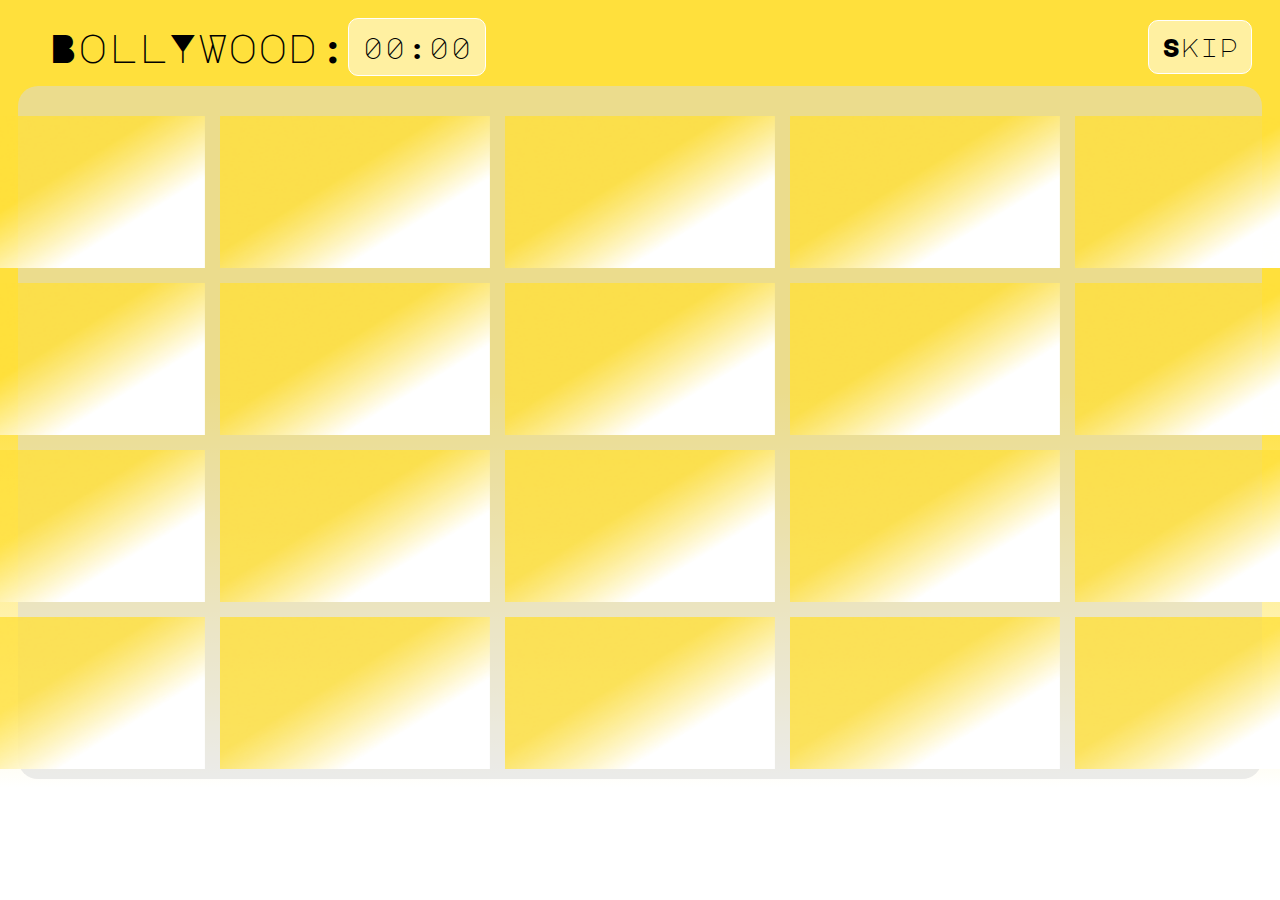
<file: bolly.html>
<!DOCTYPE html>
<html>
<head>
    <title>Bollywood-iteration</title>
    <link rel="stylesheet" href="flip.css">
    <link href='https://fonts.googleapis.com/css?family=Major Mono Display' rel='stylesheet'>
</head>

<body>
    <div class="main">
        <div class="header">
            <div class="head">
                <div class="left">BollYWood:</div>
                <div class="right" id="timer">
                    <div id="minutes">00</div>: <div id="seconds">00</div>
                </div>
            </div>
            <div class="center">
                <button id="skip">Skip</button>
            </div>
        </div>
        <div class="tiles" id="tiles">
            <div class="card" data-card="aamir">
                <img src="images/bol1.jpeg" class="front-face" alt="aamir" >
                <img src="Rectangle 51.png" class="back-face" alt="back">
            </div>
            <div class="card" data-card="aamir">
                <img src="images/bol1.jpeg" class="front-face" alt="aamir">
                <img src="Rectangle 51.png" class="back-face" alt="back">
            </div>
            <div class="card" data-card="arjun" >
                <img src="images/bol2.jpeg" class="front-face" alt="arjun">
                <img src="Rectangle 51.png" class="back-face" alt="back">
            </div>
            <div class="card" data-card="arjun">
                <img src="images/bol2.jpeg" class="front-face" alt="arjun">
                <img src="Rectangle 51.png" class="back-face" alt="back">
            </div>
            <div class="card" data-card="akshay">
                <img src="images/bol3.jpeg" class="front-face" alt="akshay">
                <img src="Rectangle 51.png" class="back-face" alt="back">
            </div>
            <div class="card" data-card="akshay">
                <img src="images/bol3.jpeg" class="front-face" alt="akshay">
                <img src="Rectangle 51.png" class="back-face" alt="back">
            </div>
            <div class="card" data-card="ranbir">
                <img src="images/bol4.jpeg" class="front-face" alt="ranbir">
                <img src="Rectangle 51.png" class="back-face" alt="back">
            </div>
            <div class="card" data-card="ranbir">
                <img src="images/bol4.jpeg" class="front-face" alt="ranbir">
                <img src="Rectangle 51.png" class="back-face" alt="back">
            </div>
            <div class="card"  data-card="ranveer">
                <img src="images/bol5.jpeg" class="front-face" alt="ranveer">
                <img src="Rectangle 51.png" class="back-face" alt="back">
            </div>
            <div class="card"  data-card="ranveer">
                <img src="images/bol5.jpeg" class="front-face" alt="ranveer">
                <img src="Rectangle 51.png" class="back-face" alt="back">
            </div>
            <div class="card" data-card="deepika">
                <img src="images/bol6.jpeg" class="front-face" alt="deepika">
                <img src="Rectangle 51.png" class="back-face" alt="back">
            </div>
            <div class="card" data-card="deepika">
                <img src="images/bol6.jpeg" class="front-face" alt="deepika">
                <img src="Rectangle 51.png" class="back-face" alt="back">
            </div>
            <div class="card" data-card="irfan">
                <img src="images/bol7.jpeg" class="front-face" alt="irfan">
                <img src="Rectangle 51.png" class="back-face" alt="back">
            </div>
            <div class="card" data-card="irfan">
                <img src="images/bol7.jpeg" class="front-face" alt="irfan">
                <img src="Rectangle 51.png" class="back-face" alt="back">
            </div>
            <div class="card" data-card="thalaiva">
                <img src="images/bol11.jpeg" class="front-face" alt="thalaiva">
                <img src="Rectangle 51.png" class="back-face" alt="back">
            </div>
            <div class="card" data-card="thalaiva">
                <img src="images/bol11.jpeg" class="front-face" alt="thalaiva">
                <img src="Rectangle 51.png" class="back-face" alt="back">
            </div>
            <div class="card" data-card="salman">
                <img src="images/bol9.jpeg" class="front-face" alt="salman">
                <img src="Rectangle 51.png" class="back-face" alt="back">
            </div>
            <div class="card" data-card="salman">
                <img src="images/bol9.jpeg" class="front-face" alt="salman">
                <img src="Rectangle 51.png" class="back-face" alt="back">
            </div>
            <div class="card" data-card="sanju">
                <img src="images/bol10.jpeg" class="front-face" alt="sanju">
                <img src="Rectangle 51.png" class="back-face" alt="back">
            </div>
            <div class="card" data-card="sanju">
                <img src="images/bol10.jpeg" class="front-face" alt="sanju">
                <img src="Rectangle 51.png" class="back-face" alt="back">
            </div>
        </div>
    </div>
</body>

<script src="flip.js"></script>

</html>
</file>
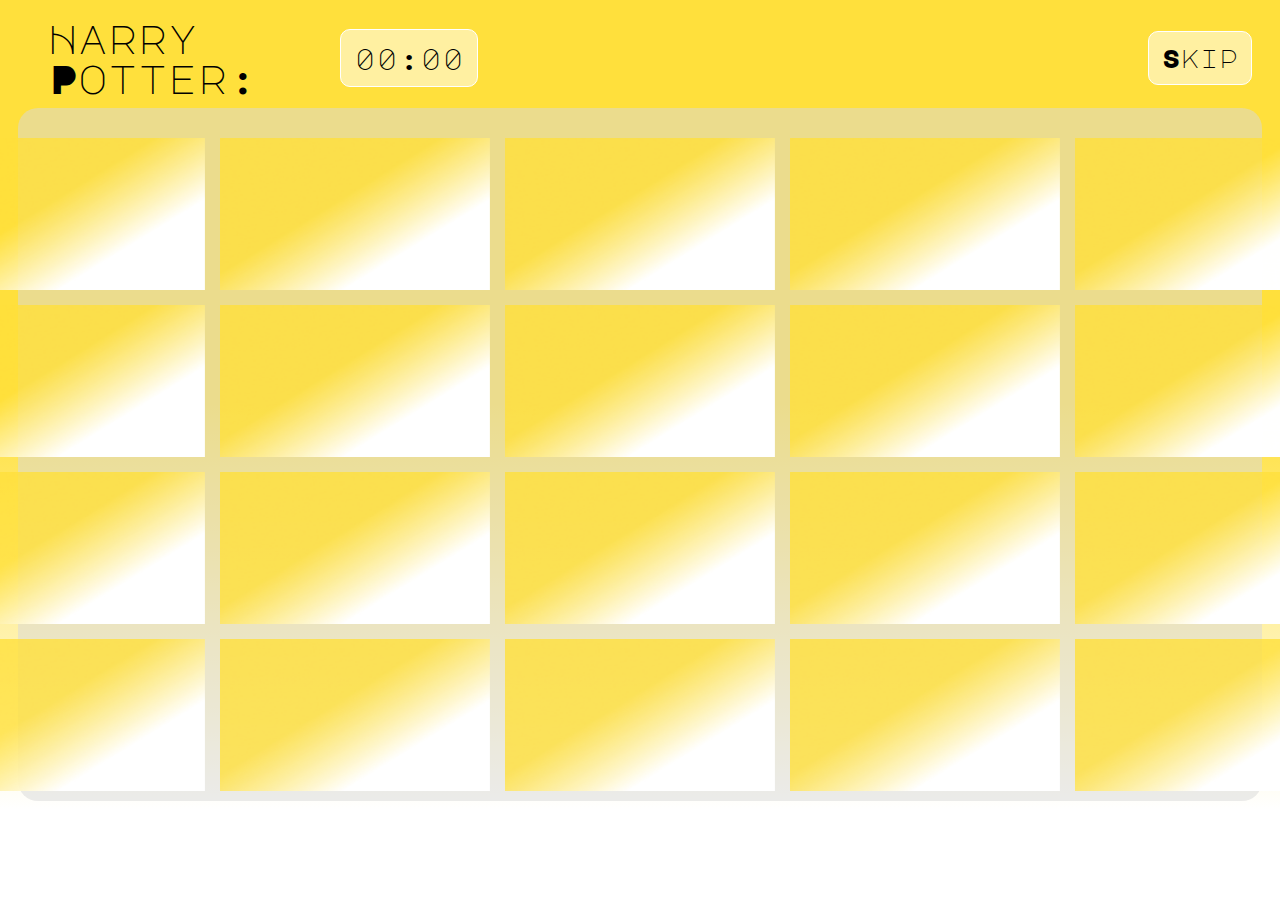
<file: harry.html>
<!DOCTYPE html>
<html>

<head>
    <title>Japanese</title>
    <link rel="stylesheet" href="flip.css">
    <link href='https://fonts.googleapis.com/css?family=Major Mono Display' rel='stylesheet'>
</head>

<body>
    <div class="main">
        <div class="header">
            <div class="head">
                <div class="left">Harry Potter:</div>
                <div class="right" id="timer">
                    <div id="minutes">00</div>: <div id="seconds">00</div>
                </div>
            </div>
            <div class="center">
                <button id="skip">Skip</button>
            </div>
        </div>
        <div class="tiles">
            <div class="card"  data-card="harry">
                <img src="images/ha1.png" class="front-face" alt="harry">
                <img src="Rectangle 51.png" class="back-face" alt="back">
            </div>
            <div class="card"  data-card="harry">
                <img src="images/ha1.png" class="front-face" alt="harry">
                <img src="Rectangle 51.png" class="back-face" alt="back">
            </div>
            <div class="card"  data-card="hagrid">
                <img src="images/ha2.png" class="front-face" alt="hagrid">
                <img src="Rectangle 51.png" class="back-face" alt="back">
            </div>
            <div class="card"  data-card="hagrid">
                <img src="images/ha2.png" class="front-face" alt="hagrid">
                <img src="Rectangle 51.png" class="back-face" alt="back">
            </div>
            <div class="card"  data-card="hermoine">
                <img src="images/ha3.png" class="front-face" alt="hermoine">
                <img src="Rectangle 51.png" class="back-face" alt="back">
            </div>
            <div class="card"  data-card="hermoine">
                <img src="images/ha3.png" class="front-face" alt="hermoine">
                <img src="Rectangle 51.png" class="back-face" alt="back">
            </div>
            <div class="card"  data-card="sirius">
                <img src="images/ha4.png" class="front-face" alt="sirius">
                <img src="Rectangle 51.png" class="back-face" alt="back">
            </div>
            <div class="card"  data-card="sirius">
                <img src="images/ha4.png" class="front-face" alt="sirius">
                <img src="Rectangle 51.png" class="back-face" alt="back">
            </div>
            <div class="card"  data-card="malfoy">
                <img src="images/ha5.png" class="front-face" alt="malfoy">
                <img src="Rectangle 51.png" class="back-face" alt="back">
            </div>
            <div class="card"  data-card="malfoy">
                <img src="images/ha5.png" class="front-face" alt="malfoy">
                <img src="Rectangle 51.png" class="back-face" alt="back">
            </div>
            <div class="card"  data-card="luna">
                <img src="images/ha6.png" class="front-face" alt="luna">
                <img src="Rectangle 51.png" class="back-face" alt="back">
            </div>
            <div class="card"  data-card="luna">
                <img src="images/ha6.png" class="front-face" alt="luna">
                <img src="Rectangle 51.png" class="back-face" alt="back">
            </div>
            <div class="card"  data-card="macgonagal">
                <img src="images/h7.png" class="front-face" alt="macgonagal">
                <img src="Rectangle 51.png" class="back-face" alt="back">
            </div>
            <div class="card"  data-card="macgonagal">
                <img src="images/h7.png" class="front-face" alt="macgonagal">
                <img src="Rectangle 51.png" class="back-face" alt="back">
            </div>
            <div class="card"  data-card="snape">
                <img src="images/ha8.png" class="front-face" alt="snape">
                <img src="Rectangle 51.png" class="back-face" alt="back">
            </div>
            <div class="card"  data-card="snape">
                <img src="images/ha8.png" class="front-face" alt="snape">
                <img src="Rectangle 51.png" class="back-face" alt="back">
            </div>
            <div class="card"  data-card="dumbledore">
                <img src="images/ha9.png" class="front-face" alt="dumledore">
                <img src="Rectangle 51.png" class="back-face" alt="back">
            </div>
            <div class="card"  data-card="dumbledore">
                <img src="images/ha9.png" class="front-face" alt="dumledore">
                <img src="Rectangle 51.png" class="back-face" alt="back">
            </div>
            <div class="card"  data-card="drink">
                <img src="images/ha10.png" class="front-face" alt="drink">
                <img src="Rectangle 51.png" class="back-face" alt="weasley">
            </div>
            <div class="card"  data-card="drink">
                <img src="images/ha10.png" class="front-face" alt="drink">
                <img src="Rectangle 51.png" class="back-face" alt="weasley">
            </div>
        </div>
    </div>
</body>

<script src="flip.js"></script>

</html>
</file>
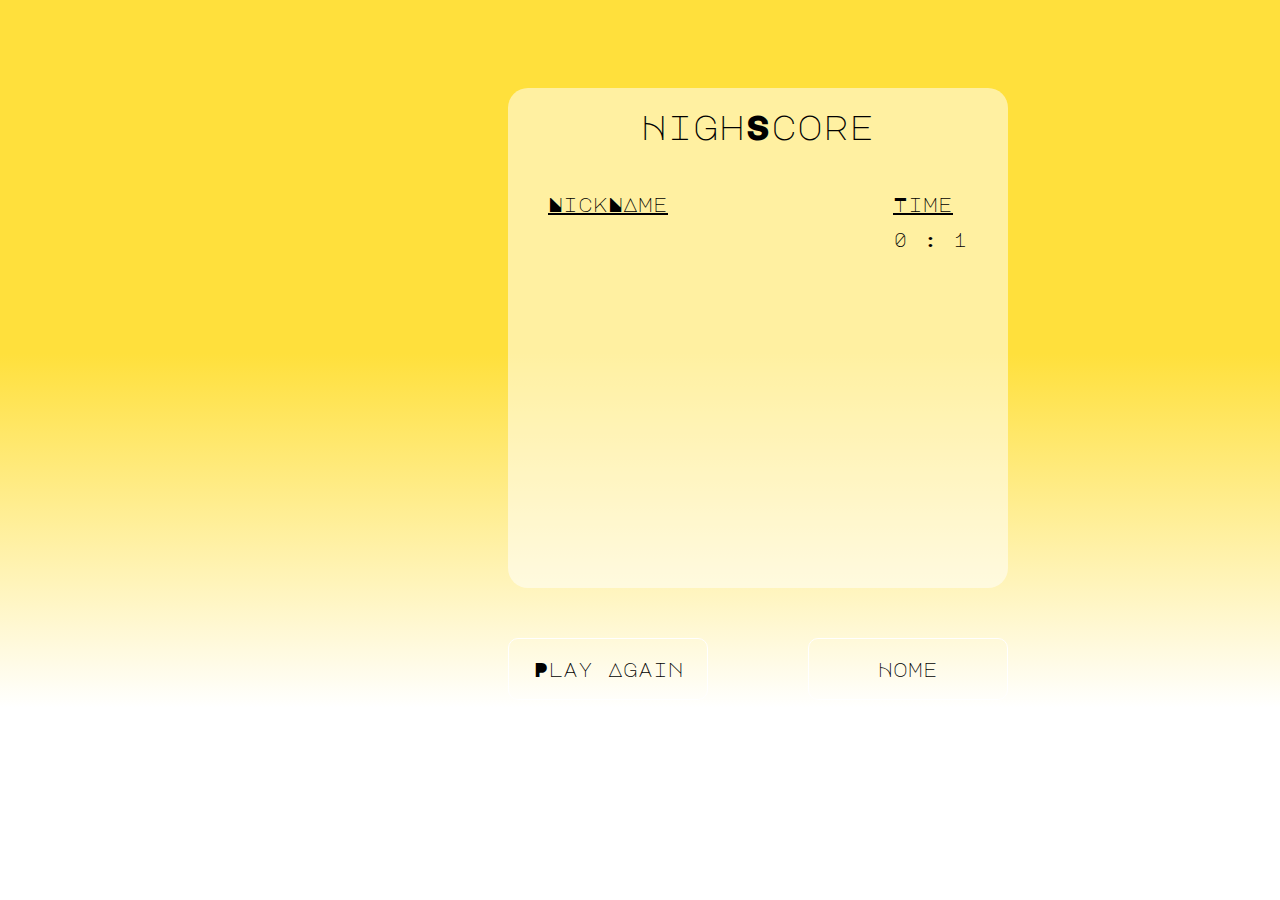
<file: highscore.html>
<!DOCTYPE html>
<html>
    <head>
        <title>Highscore</title>
        <link href='https://fonts.googleapis.com/css?family=Major Mono Display' rel='stylesheet'>
        <link rel="stylesheet" href="high.css">
    </head>
    <body>
        <div class="container">
            <div class="main">
                <div class="high">
                    HighScore
                </div>
                <div class="score">
                    <div class="nick"><u>NickNAme</u>
                        <div class="item" id="new-score">
                            <ul>
                                <li></li>
                            </ul>
                        </div>
                    </div>
                    <div class="time"><u>Time</u>
                        <div class="ti" id="timeTaken">
                            01:23
                        </div>
                    </div>
                </div>
            </div>
            <div class="buttons">
                <div class="play" id="playAgain">
                    <button>Play Again</button>
                </div>
                <div class="home" id="homeBtn">
                    <button>Home</button>
                </div>
            </div>
        </div>
    </body>
    <script src="high.js"></script>
</html>
</file>
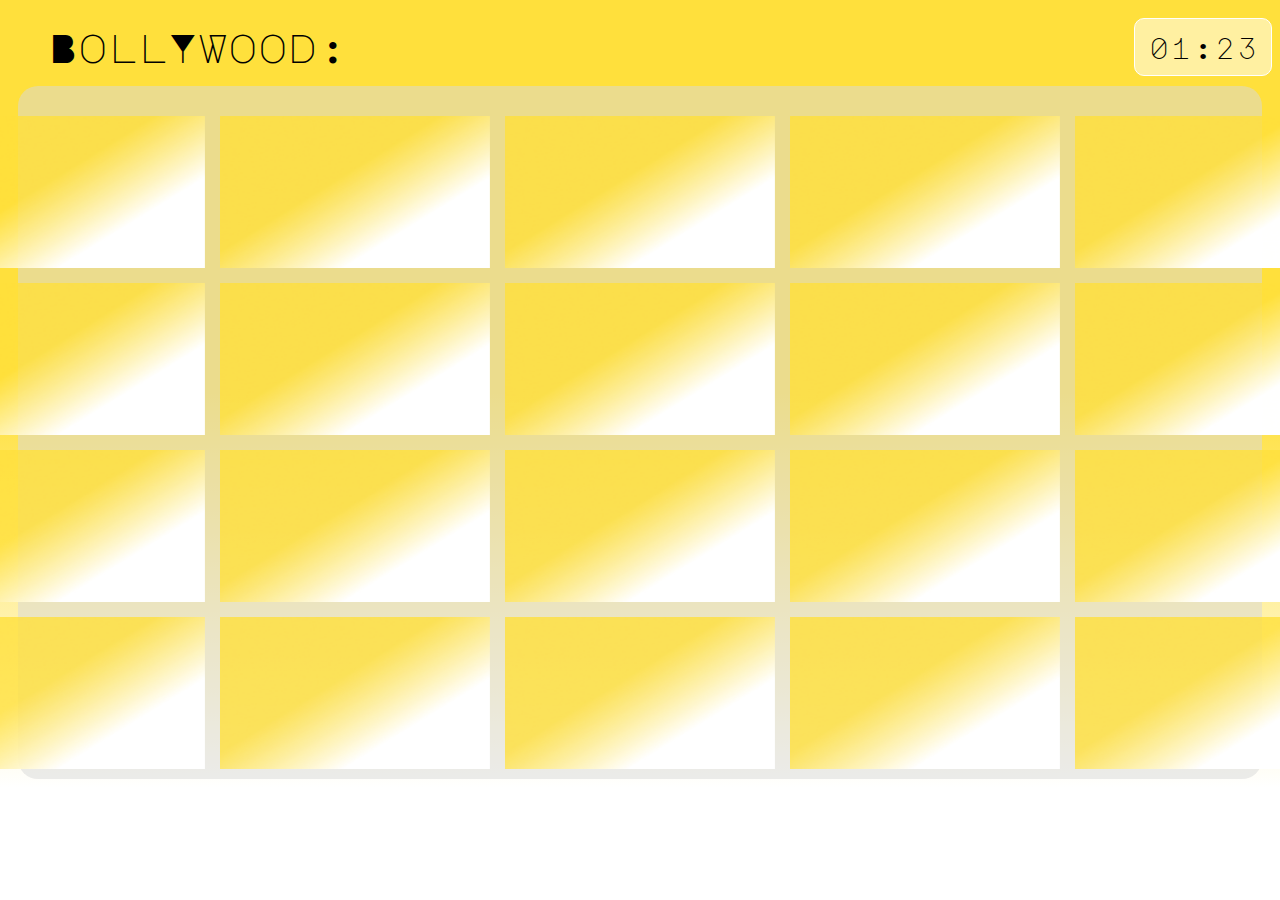
<file: iterationB.html>
<!DOCTYPE html>
<html>
<head>
    <title>Bollywood-iteration</title>
    <link rel="stylesheet" href="flip.css">
    <link href='https://fonts.googleapis.com/css?family=Major Mono Display' rel='stylesheet'>
</head>

<body>
    <div class="main">
        <div class="header">
            <div class="left">BollYWood:</div>
            <div class="right">01:23</div>
        </div>
        <div class="tiles" id="tiles">
            <div class="card" data-card="aamir">
                <img src="images/bol1.jpeg" class="front-face" alt="aamir" >
                <img src="Rectangle 51.png" class="back-face" alt="back">
            </div>
            <div class="card" data-card="aamir">
                <img src="images/bol1.jpeg" class="front-face" alt="aamir">
                <img src="Rectangle 51.png" class="back-face" alt="back">
            </div>
            <div class="card" data-card="arjun" >
                <img src="images/bol2.jpeg" class="front-face" alt="arjun">
                <img src="Rectangle 51.png" class="back-face" alt="back">
            </div>
            <div class="card" data-card="arjun">
                <img src="images/bol2.jpeg" class="front-face" alt="arjun">
                <img src="Rectangle 51.png" class="back-face" alt="back">
            </div>
            <div class="card" data-card="akshay">
                <img src="images/bol3.jpeg" class="front-face" alt="akshay">
                <img src="Rectangle 51.png" class="back-face" alt="back">
            </div>
            <div class="card" data-card="akshay">
                <img src="images/bol3.jpeg" class="front-face" alt="akshay">
                <img src="Rectangle 51.png" class="back-face" alt="back">
            </div>
            <div class="card" data-card="ranbir">
                <img src="images/bol4.jpeg" class="front-face" alt="ranbir">
                <img src="Rectangle 51.png" class="back-face" alt="back">
            </div>
            <div class="card" data-card="ranbir">
                <img src="images/bol4.jpeg" class="front-face" alt="ranbir">
                <img src="Rectangle 51.png" class="back-face" alt="back">
            </div>
            <div class="card"  data-card="ranveer">
                <img src="images/bol5.jpeg" class="front-face" alt="ranveer">
                <img src="Rectangle 51.png" class="back-face" alt="back">
            </div>
            <div class="card"  data-card="ranveer">
                <img src="images/bol5.jpeg" class="front-face" alt="ranveer">
                <img src="Rectangle 51.png" class="back-face" alt="back">
            </div>
            <div class="card" data-card="deepika">
                <img src="images/bol6.jpeg" class="front-face" alt="deepika">
                <img src="Rectangle 51.png" class="back-face" alt="back">
            </div>
            <div class="card" data-card="deepika">
                <img src="images/bol6.jpeg" class="front-face" alt="deepika">
                <img src="Rectangle 51.png" class="back-face" alt="back">
            </div>
            <div class="card" data-card="irfan">
                <img src="images/bol7.jpeg" class="front-face" alt="irfan">
                <img src="Rectangle 51.png" class="back-face" alt="back">
            </div>
            <div class="card" data-card="irfan">
                <img src="images/bol7.jpeg" class="front-face" alt="irfan">
                <img src="Rectangle 51.png" class="back-face" alt="back">
            </div>
            <div class="card" data-card="thalaiva">
                <img src="images/bol11.jpeg" class="front-face" alt="thalaiva">
                <img src="Rectangle 51.png" class="back-face" alt="back">
            </div>
            <div class="card" data-card="thalaiva">
                <img src="images/bol11.jpeg" class="front-face" alt="thalaiva">
                <img src="Rectangle 51.png" class="back-face" alt="back">
            </div>
            <div class="card" data-card="salman">
                <img src="images/bol9.jpeg" class="front-face" alt="salman">
                <img src="Rectangle 51.png" class="back-face" alt="back">
            </div>
            <div class="card" data-card="salman">
                <img src="images/bol9.jpeg" class="front-face" alt="salman">
                <img src="Rectangle 51.png" class="back-face" alt="back">
            </div>
            <div class="card" data-card="sanju">
                <img src="images/bol10.jpeg" class="front-face" alt="sanju">
                <img src="Rectangle 51.png" class="back-face" alt="back">
            </div>
            <div class="card" data-card="sanju">
                <img src="images/bol10.jpeg" class="front-face" alt="sanju">
                <img src="Rectangle 51.png" class="back-face" alt="back">
            </div>
        </div>
    </div>
</body>

<script src="flip.js"></script>


</html>
</file>
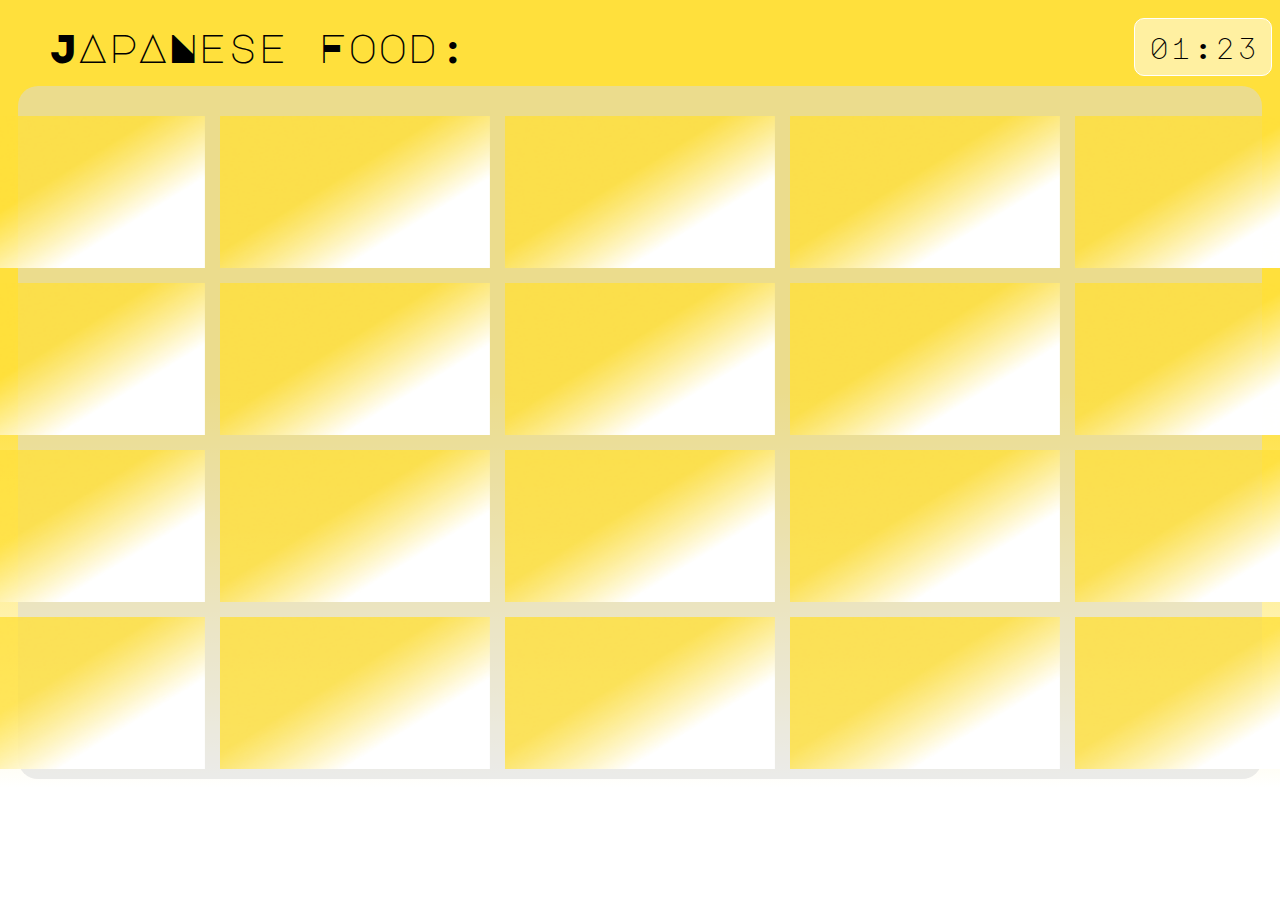
<file: iterationH.html>
<!DOCTYPE html>
<html>

<head>
    <title>Bollywood-iteration</title>
    <link rel="stylesheet" href="flip.css">
    <link href='https://fonts.googleapis.com/css?family=Major Mono Display' rel='stylesheet'>
</head>

<body>
    <div class="main">
        <div class="header">
            <div class="left">JApANese Food:</div>
            <div class="right">01:23</div>
        </div>
        <div class="tiles">
            <div class="card">
                <img src="images/jap1.png" class="front-face" alt="kishi">
                <img src="Rectangle 51.png" class="back-face" alt="back">
            </div>
            <div class="card">
                <img src="images/jap1.png" class="front-face" alt="kishi">
                <img src="Rectangle 51.png" class="back-face" alt="back">
            </div>
            <div class="card">
                <img src="images/jap2.png" class="front-face" alt="stew">
                <img src="Rectangle 51.png" class="back-face" alt="back">
            </div>
            <div class="card">
                <img src="images/jap2.png" class="front-face" alt="stew">
                <img src="Rectangle 51.png" class="back-face" alt="back">
            </div>
            <div class="card">
                <img src="images/jap3.png" class="front-face" alt="ice">
                <img src="Rectangle 51.png" class="back-face" alt="back">
            </div>
            <div class="card">
                <img src="images/jap3.png" class="front-face" alt="ice">
                <img src="Rectangle 51.png" class="back-face" alt="back">
            </div>
            <div class="card">
                <img src="images/jap4.png" class="front-face" alt="tea">
                <img src="Rectangle 51.png" class="back-face" alt="back">
            </div>
            <div class="card">
                <img src="images/jap4.png" class="front-face" alt="tea">
                <img src="Rectangle 51.png" class="back-face" alt="back">
            </div>
            <div class="card">
                <img src="images/jap5.png" class="front-face" alt="noodles">
                <img src="Rectangle 51.png" class="back-face" alt="back">
            </div>
            <div class="card">
                <img src="images/jap5.png" class="front-face" alt="noodles">
                <img src="Rectangle 51.png" class="back-face" alt="back">
            </div>
            <div class="card">
                <img src="images/jap6.png" class="front-face" alt="sushi">
                <img src="Rectangle 51.png" class="back-face" alt="back">
            </div>
            <div class="card">
                <img src="images/jap6.png" class="front-face" alt="sushi">
                <img src="Rectangle 51.png" class="back-face" alt="back">
            </div>
            <div class="card">
                <img src="images/jap7.png" class="front-face" alt="fish">
                <img src="Rectangle 51.png" class="back-face" alt="back">
            </div>
            <div class="card">
                <img src="images/jap7.png" class="front-face" alt="fish">
                <img src="Rectangle 51.png" class="back-face" alt="back">
            </div>
            <div class="card">
                <img src="images/jap8.png" class="front-face" alt="rice">
                <img src="Rectangle 51.png" class="back-face" alt="back">
            </div>
            <div class="card">
                <img src="images/jap8.png" class="front-face" alt="rice">
                <img src="Rectangle 51.png" class="back-face" alt="back">
            </div>
            <div class="card">
                <img src="images/jap9.png" class="front-face" alt="curry">
                <img src="Rectangle 51.png" class="back-face" alt="back">
            </div>
            <div class="card">
                <img src="images/jap9.png" class="front-face" alt="curry">
                <img src="Rectangle 51.png" class="back-face" alt="back">
            </div>
            <div class="card">
                <img src="images/jap10.png" class="front-face" alt="drink">
                <img src="Rectangle 51.png" class="back-face" alt="back">
            </div>
            <div class="card">
                <img src="images/jap10.png" class="front-face" alt="drink">
                <img src="Rectangle 51.png" class="back-face" alt="back">
            </div>
        </div>
    </div>
</body>

<script src="flip.js"></script>

</html>
</file>
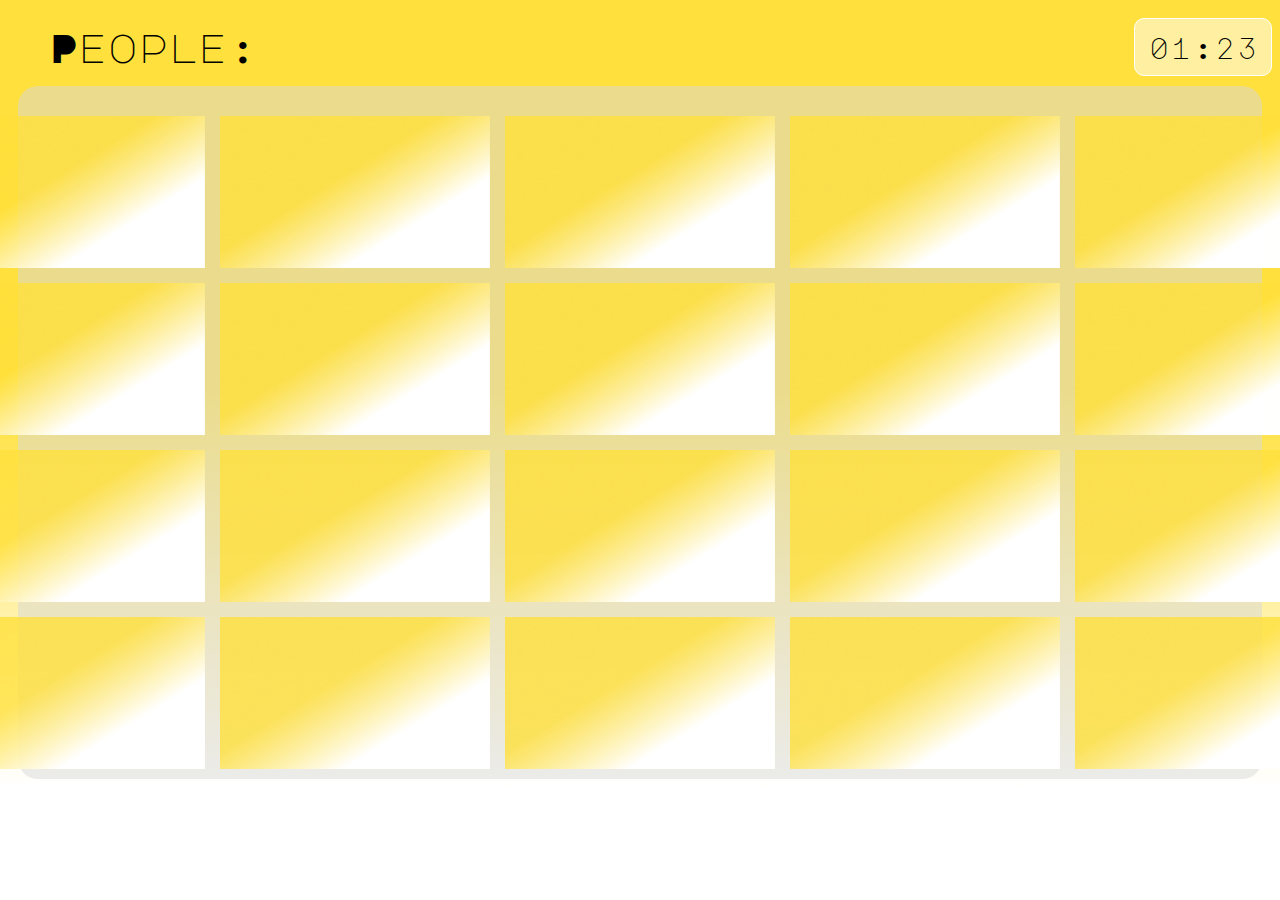
<file: iterationP.html>
<!DOCTYPE html>
<html>

<head>
    <title>People-iteration</title>
    <link rel="stylesheet" href="flip.css">
    <link href='https://fonts.googleapis.com/css?family=Major Mono Display' rel='stylesheet'>
</head>

<body>
    <div class="main">
        <div class="header">
            <div class="left">People:</div>
            <div class="right">01:23</div>
        </div>
        <div class="tiles">
            <div class="card">
                <img src="images/p1.png" class="front-face" alt="p1">
                <img src="Rectangle 51.png" class="back-face" alt="back">
            </div>
            <div class="card">
                <img src="images/p1.png" class="front-face" alt="p1">
                <img src="Rectangle 51.png" class="back-face" alt="back">
            </div>
            <div class="card">
                <img src="images/p2.png" class="front-face" alt="p2">
                <img src="Rectangle 51.png" class="back-face" alt="back">
            </div>
            <div class="card">
                <img src="images/p2.png" class="front-face" alt="p2">
                <img src="Rectangle 51.png" class="back-face" alt="back">
            </div>
            <div class="card">
                <img src="images/p3.png" class="front-face" alt="p3">
                <img src="Rectangle 51.png" class="back-face" alt="back">
            </div>
            <div class="card">
                <img src="images/p3.png" class="front-face" alt="p3">
                <img src="Rectangle 51.png" class="back-face" alt="back">
            </div>
            <div class="card">
                <img src="images/p4.png" class="front-face" alt="p4">
                <img src="Rectangle 51.png" class="back-face" alt="back">
            </div>
            <div class="card">
                <img src="images/p4.png" class="front-face" alt="p4">
                <img src="Rectangle 51.png" class="back-face" alt="back">
            </div>
            <div class="card">
                <img src="images/p5.png" class="front-face" alt="p5">
                <img src="Rectangle 51.png" class="back-face" alt="back">
            </div>
            <div class="card">
                <img src="images/p5.png" class="front-face" alt="p5">
                <img src="Rectangle 51.png" class="back-face" alt="back">
            </div>
            <div class="card">
                <img src="images/p6.png" class="front-face" alt="p6">
                <img src="Rectangle 51.png" class="back-face" alt="back">
            </div>
            <div class="card">
                <img src="images/p6.png" class="front-face" alt="p6">
                <img src="Rectangle 51.png" class="back-face" alt="back">
            </div>
            <div class="card">
                <img src="images/p7.png" class="front-face" alt="p7">
                <img src="Rectangle 51.png" class="back-face" alt="back">
            </div>
            <div class="card">
                <img src="images/p7.png" class="front-face" alt="p7">
                <img src="Rectangle 51.png" class="back-face" alt="back">
            </div>
            <div class="card">
                <img src="images/p8.png" class="front-face" alt="p8">
                <img src="Rectangle 51.png" class="back-face" alt="back">
            </div>
            <div class="card">
                <img src="images/p8.png" class="front-face" alt="p8">
                <img src="Rectangle 51.png" class="back-face" alt="back">
            </div>
            <div class="card">
                <img src="images/p8.png" class="front-face" alt="p8">
                <img src="Rectangle 51.png" class="back-face" alt="back">
            </div>
            <div class="card">
                <img src="images/p8.png" class="front-face" alt="p8">
                <img src="Rectangle 51.png" class="back-face" alt="back">
            </div>
            <div class="card">
                <img src="images/p1.png" class="front-face" alt="p1">
                <img src="Rectangle 51.png" class="back-face" alt="back">
            </div>
            <div class="card">
                <img src="images/p1.png" class="front-face" alt="p1">
                <img src="Rectangle 51.png" class="back-face" alt="back">
            </div>
        </div>
    </div>
</body>

<script src="flip.js"></script>

</html>
</file>
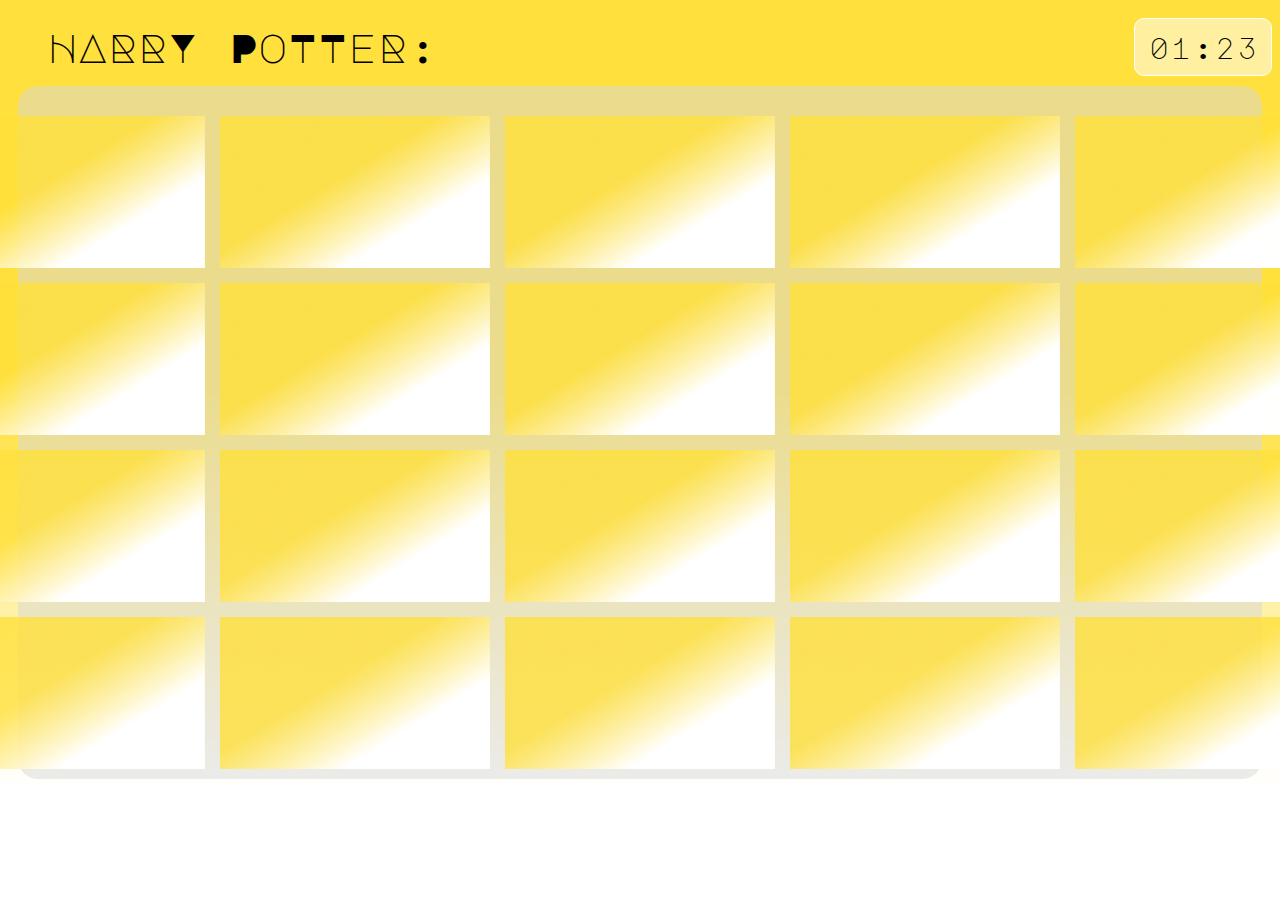
<file: iternationJ.html>
<!DOCTYPE html>
<html>

<head>
    <title>Japanese</title>
    <link rel="stylesheet" href="flip.css">
    <link href='https://fonts.googleapis.com/css?family=Major Mono Display' rel='stylesheet'>
</head>

<body>
    <div class="main">
        <div class="header">
            <div class="left">HARRY PoTTeR:</div>
            <div class="right">01:23</div>
        </div>
        <div class="tiles">
            <div class="card">
                <img src="images/ha1.png" class="front-face" alt="harry">
                <img src="Rectangle 51.png" class="back-face" alt="back">
            </div>
            <div class="card">
                <img src="images/ha1.png" class="front-face" alt="harry">
                <img src="Rectangle 51.png" class="back-face" alt="back">
            </div>
            <div class="card">
                <img src="images/ha2.png" class="front-face" alt="hagrid">
                <img src="Rectangle 51.png" class="back-face" alt="back">
            </div>
            <div class="card">
                <img src="images/ha2.png" class="front-face" alt="hagrid">
                <img src="Rectangle 51.png" class="back-face" alt="back">
            </div>
            <div class="card">
                <img src="images/ha3.png" class="front-face" alt="hermoine">
                <img src="Rectangle 51.png" class="back-face" alt="back">
            </div>
            <div class="card">
                <img src="images/ha3.png" class="front-face" alt="hermoine">
                <img src="Rectangle 51.png" class="back-face" alt="back">
            </div>
            <div class="card">
                <img src="images/ha4.png" class="front-face" alt="sirius">
                <img src="Rectangle 51.png" class="back-face" alt="back">
            </div>
            <div class="card">
                <img src="images/ha4.png" class="front-face" alt="sirius">
                <img src="Rectangle 51.png" class="back-face" alt="back">
            </div>
            <div class="card">
                <img src="images/ha5.png" class="front-face" alt="malfoy">
                <img src="Rectangle 51.png" class="back-face" alt="back">
            </div>
            <div class="card">
                <img src="images/ha5.png" class="front-face" alt="malfoy">
                <img src="Rectangle 51.png" class="back-face" alt="back">
            </div>
            <div class="card">
                <img src="images/ha6.png" class="front-face" alt="luna">
                <img src="Rectangle 51.png" class="back-face" alt="back">
            </div>
            <div class="card">
                <img src="images/ha6.png" class="front-face" alt="luna">
                <img src="Rectangle 51.png" class="back-face" alt="back">
            </div>
            <div class="card">
                <img src="images/h7.png" class="front-face" alt="macgonagal">
                <img src="Rectangle 51.png" class="back-face" alt="back">
            </div>
            <div class="card">
                <img src="images/h7.png" class="front-face" alt="macgonagal">
                <img src="Rectangle 51.png" class="back-face" alt="back">
            </div>
            <div class="card">
                <img src="images/ha8.png" class="front-face" alt="snape">
                <img src="Rectangle 51.png" class="back-face" alt="back">
            </div>
            <div class="card">
                <img src="images/ha8.png" class="front-face" alt="snape">
                <img src="Rectangle 51.png" class="back-face" alt="back">
            </div>
            <div class="card">
                <img src="images/ha9.png" class="front-face" alt="dumledore">
                <img src="Rectangle 51.png" class="back-face" alt="back">
            </div>
            <div class="card">
                <img src="images/ha9.png" class="front-face" alt="dumledore">
                <img src="Rectangle 51.png" class="back-face" alt="back">
            </div>
            <div class="card">
                <img src="images/ha10.png" class="front-face" alt="drink">
                <img src="Rectangle 51.png" class="back-face" alt="weasley">
            </div>
            <div class="card">
                <img src="images/ha10.png" class="front-face" alt="drink">
                <img src="Rectangle 51.png" class="back-face" alt="weasley">
            </div>
        </div>
    </div>
</body>

<script src="flip.js"></script>

</html>
</file>
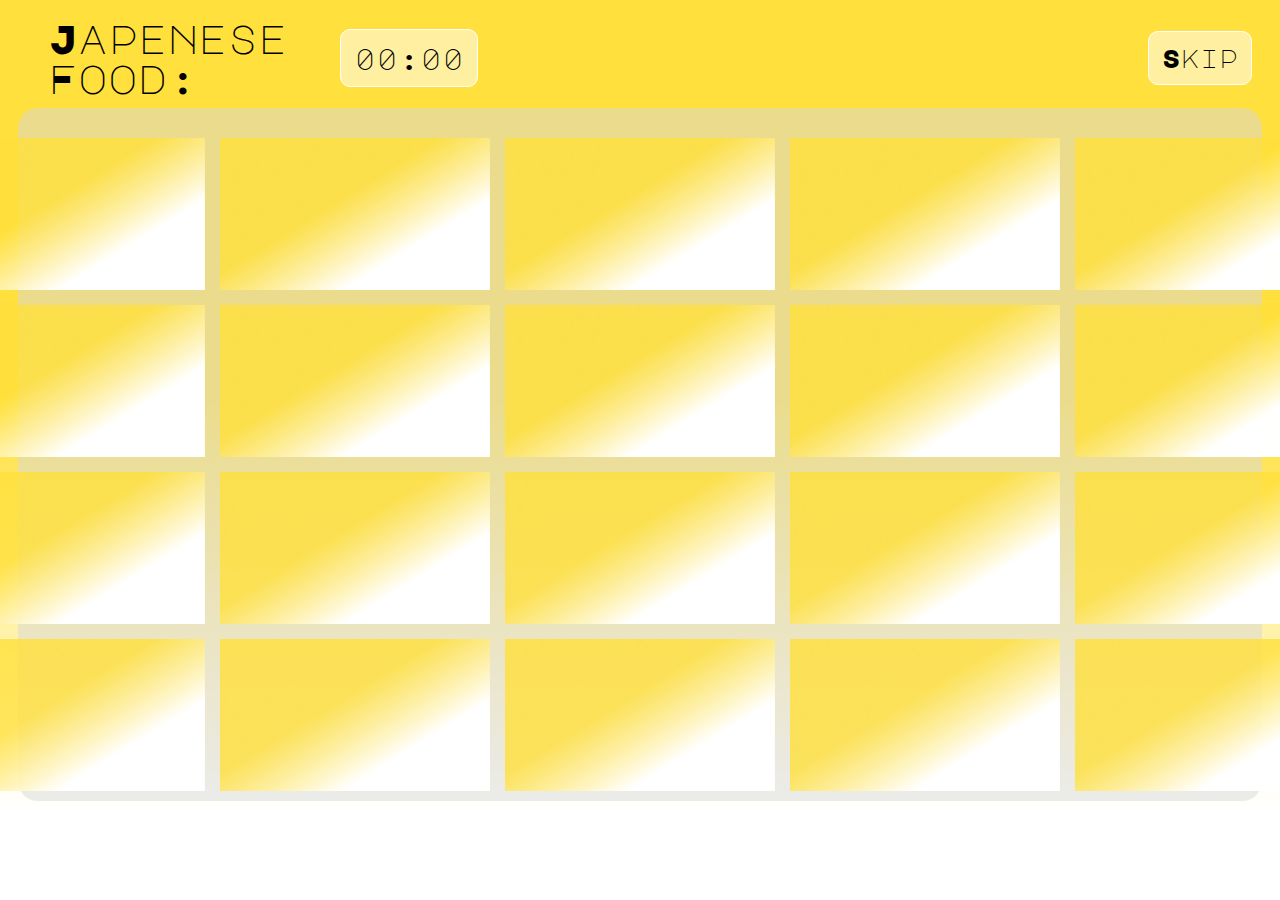
<file: jap.html>
<!DOCTYPE html>
<html>

<head>
    <title>Japanese</title>
    <link rel="stylesheet" href="flip.css">
    <link href='https://fonts.googleapis.com/css?family=Major Mono Display' rel='stylesheet'>
</head>

<body>
    <div class="main">
        <div class="header">
            <div class="head">
                <div class="left">Japenese Food:</div>
                <div class="right" id="timer">
                    <div id="minutes">00</div>: <div id="seconds">00</div>
                </div>
            </div>
            <div class="center">
                <button id="skip">Skip</button>
            </div>
        </div>
        <div class="tiles">
            <div class="card"  data-card="kishi">
                <img src="images/jap1.png" class="front-face" alt="kishi">
                <img src="Rectangle 51.png" class="back-face" alt="back">
            </div>
            <div class="card"  data-card="kishi">
                <img src="images/jap1.png" class="front-face" alt="kishi">
                <img src="Rectangle 51.png" class="back-face" alt="back">
            </div>
            <div class="card"  data-card="stew">
                <img src="images/jap2.png" class="front-face" alt="stew">
                <img src="Rectangle 51.png" class="back-face" alt="back">
            </div>
            <div class="card"  data-card="stew">
                <img src="images/jap2.png" class="front-face" alt="stew">
                <img src="Rectangle 51.png" class="back-face" alt="back">
            </div>
            <div class="card"  data-card="ice">
                <img src="images/jap3.png" class="front-face" alt="ice">
                <img src="Rectangle 51.png" class="back-face" alt="back">
            </div>
            <div class="card"  data-card="ice">
                <img src="images/jap3.png" class="front-face" alt="ice">
                <img src="Rectangle 51.png" class="back-face" alt="back">
            </div>
            <div class="card"  data-card="tea">
                <img src="images/jap4.png" class="front-face" alt="tea">
                <img src="Rectangle 51.png" class="back-face" alt="back">
            </div>
            <div class="card"  data-card="tea">
                <img src="images/jap4.png" class="front-face" alt="tea">
                <img src="Rectangle 51.png" class="back-face" alt="back">
            </div>
            <div class="card"  data-card="noodles">
                <img src="images/jap5.png" class="front-face" alt="noodles">
                <img src="Rectangle 51.png" class="back-face" alt="back">
            </div>
            <div class="card"  data-card="noodles">
                <img src="images/jap5.png" class="front-face" alt="noodles">
                <img src="Rectangle 51.png" class="back-face" alt="back">
            </div>
            <div class="card"  data-card="sushi">
                <img src="images/jap6.png" class="front-face" alt="sushi">
                <img src="Rectangle 51.png" class="back-face" alt="back">
            </div>
            <div class="card"  data-card="sushi">
                <img src="images/jap6.png" class="front-face" alt="sushi">
                <img src="Rectangle 51.png" class="back-face" alt="back">
            </div>
            <div class="card"  data-card="fish">
                <img src="images/jap7.png" class="front-face" alt="fish">
                <img src="Rectangle 51.png" class="back-face" alt="back">
            </div>
            <div class="card"  data-card="fish">
                <img src="images/jap7.png" class="front-face" alt="fish">
                <img src="Rectangle 51.png" class="back-face" alt="back">
            </div>
            <div class="card"  data-card="rice">
                <img src="images/jap8.png" class="front-face" alt="rice">
                <img src="Rectangle 51.png" class="back-face" alt="back">
            </div>
            <div class="card"  data-card="rice">
                <img src="images/jap8.png" class="front-face" alt="rice">
                <img src="Rectangle 51.png" class="back-face" alt="back">
            </div>
            <div class="card"  data-card="curry">
                <img src="images/jap9.png" class="front-face" alt="curry">
                <img src="Rectangle 51.png" class="back-face" alt="back">
            </div>
            <div class="card"  data-card="curry">
                <img src="images/jap9.png" class="front-face" alt="curry">
                <img src="Rectangle 51.png" class="back-face" alt="back">
            </div>
            <div class="card"  data-card="drink">
                <img src="images/jap10.png" class="front-face" alt="drink">
                <img src="Rectangle 51.png" class="back-face" alt="back">
            </div>
            <div class="card"  data-card="drink">
                <img src="images/jap10.png" class="front-face" alt="drink">
                <img src="Rectangle 51.png" class="back-face" alt="back">
            </div>
        </div>
    </div>
</body>

<script src="flip.js"></script>

</html>
</file>
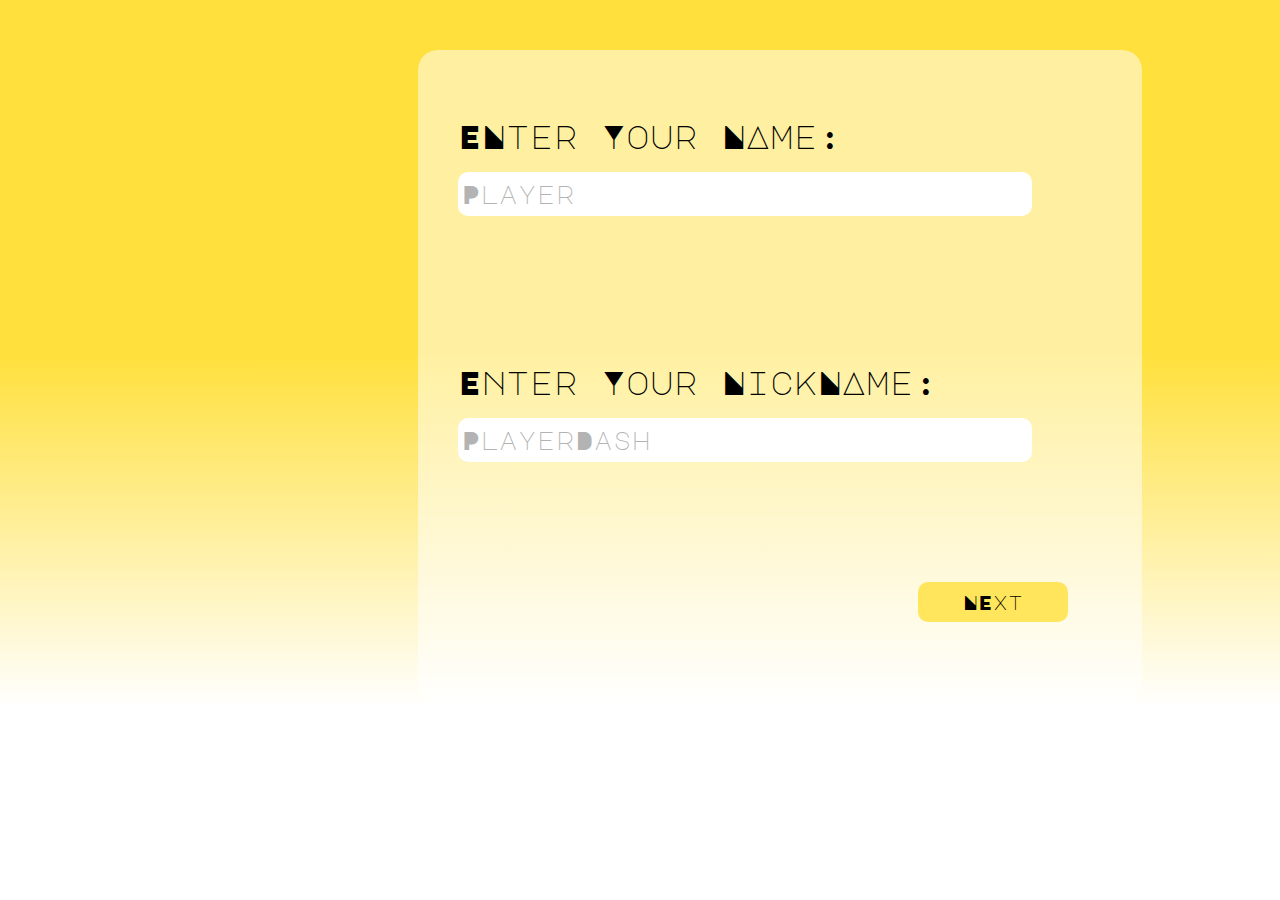
<file: login.html>
<!DOCTYPE html>
<html>
    <head>
        <title>Name Page</title>
        <link rel="stylesheet" href="login.css">
        <link href='https://fonts.googleapis.com/css?family=Major Mono Display' rel='stylesheet'>

    </head>
    <body>
        <div class="outer-box">
            <div class="inner-box">    
                <div class="name">
                    <div class="enter-name">
                        ENter Your NAme:
                    </div>
                    <div class="enter-box">
                        <input type="text" id="name" placeholder="Player" required>
                    </div>
                </div>
                <div class="nickname">
                    <div class="enter-nickname" >
                        Enter Your NickNAme: 
                    </div>
                    <div class="enter-box">
                        <input type="text" id="nick" required  placeholder="PlayerDash">
                    </div>
                </div>
                <div class="next">
                    <div class="p">
                        <button id="next" class="but">NExt
                        </button>
                    </div>
                </div>
            </div>
        </div>
    </body>
    <script src="login.js"></script>
</html>
</file>
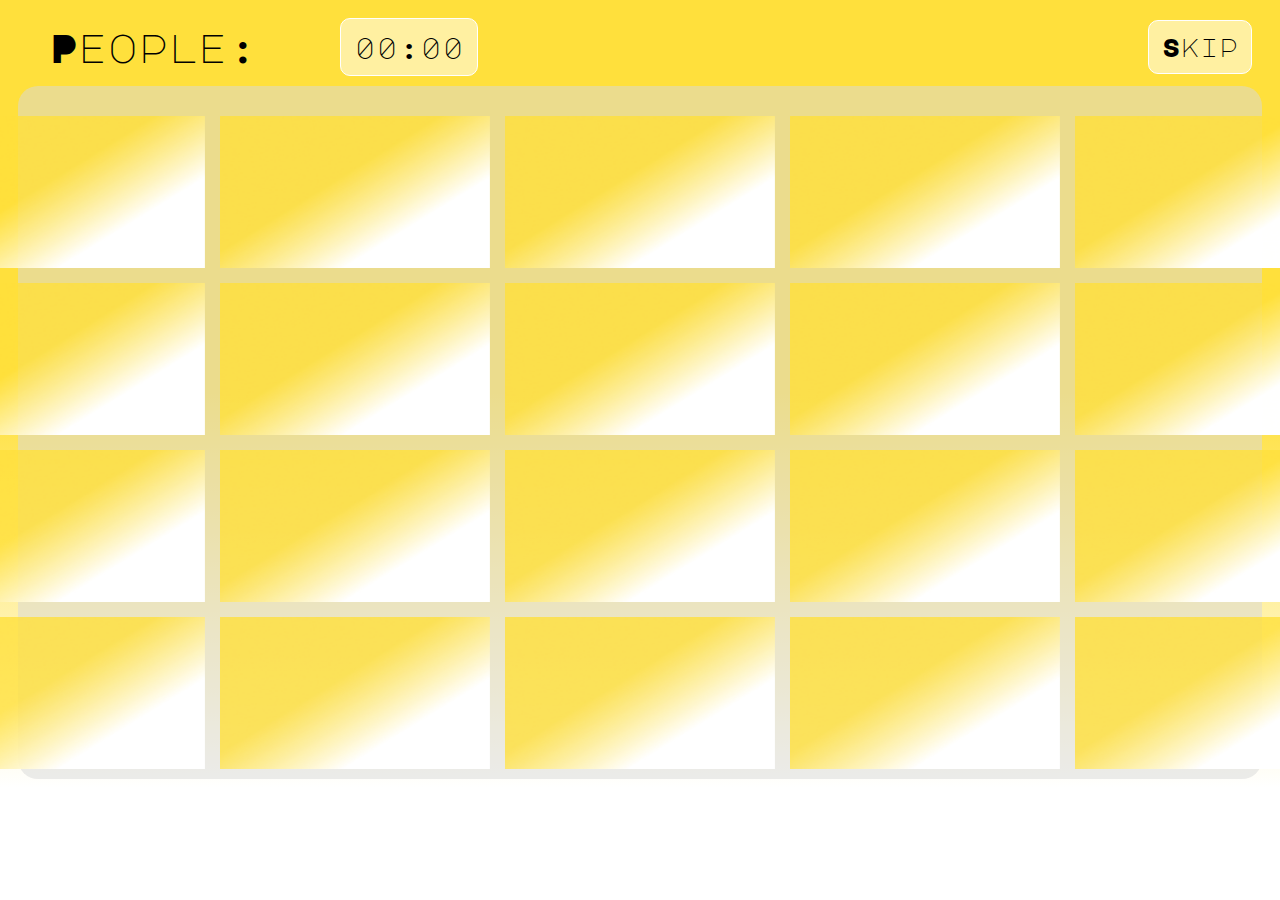
<file: people.html>
<!DOCTYPE html>
<html>

<head>
    <title>People-iteration</title>
    <link rel="stylesheet" href="flip.css">
    <link href='https://fonts.googleapis.com/css?family=Major Mono Display' rel='stylesheet'>
</head>

<body>
    <div class="main">
        <div class="header">
            <div class="head">
                <div class="left">People:</div>
                <div class="right" id="timer">
                    <div id="minutes">00</div>: <div id="seconds">00</div>
                </div>
            </div>
            <div class="center">
                <button id="skip">Skip</button>
            </div>
        </div>
        <div class="tiles">
            <div class="card"  data-card="p1">
                <img src="images/p1.png" class="front-face" alt="p1">
                <img src="Rectangle 51.png" class="back-face" alt="back">
            </div>
            <div class="card"  data-card="p1">
                <img src="images/p1.png" class="front-face" alt="p1">
                <img src="Rectangle 51.png" class="back-face" alt="back">
            </div>
            <div class="card"  data-card="p2">
                <img src="images/p2.png" class="front-face" alt="p2">
                <img src="Rectangle 51.png" class="back-face" alt="back">
            </div>
            <div class="card"  data-card="p2">
                <img src="images/p2.png" class="front-face" alt="p2">
                <img src="Rectangle 51.png" class="back-face" alt="back">
            </div>
            <div class="card"  data-card="p3">
                <img src="images/p3.png" class="front-face" alt="p3">
                <img src="Rectangle 51.png" class="back-face" alt="back">
            </div>
            <div class="card"  data-card="p3">
                <img src="images/p3.png" class="front-face" alt="p3">
                <img src="Rectangle 51.png" class="back-face" alt="back">
            </div>
            <div class="card"  data-card="p4">
                <img src="images/p4.png" class="front-face" alt="p4">
                <img src="Rectangle 51.png" class="back-face" alt="back">
            </div>
            <div class="card"  data-card="p4">
                <img src="images/p4.png" class="front-face" alt="p4">
                <img src="Rectangle 51.png" class="back-face" alt="back">
            </div>
            <div class="card"  data-card="p5">
                <img src="images/p5.png" class="front-face" alt="p5">
                <img src="Rectangle 51.png" class="back-face" alt="back">
            </div>
            <div class="card"  data-card="p5">
                <img src="images/p5.png" class="front-face" alt="p5">
                <img src="Rectangle 51.png" class="back-face" alt="back">
            </div>
            <div class="card"  data-card="p6">
                <img src="images/p6.png" class="front-face" alt="p6">
                <img src="Rectangle 51.png" class="back-face" alt="back">
            </div>
            <div class="card"  data-card="p6">
                <img src="images/p6.png" class="front-face" alt="p6">
                <img src="Rectangle 51.png" class="back-face" alt="back">
            </div>
            <div class="card"  data-card="p7">
                <img src="images/p7.png" class="front-face" alt="p7">
                <img src="Rectangle 51.png" class="back-face" alt="back">
            </div>
            <div class="card"  data-card="p7">
                <img src="images/p7.png" class="front-face" alt="p7">
                <img src="Rectangle 51.png" class="back-face" alt="back">
            </div>
            <div class="card"  data-card="p8">
                <img src="images/p8.png" class="front-face" alt="p8">
                <img src="Rectangle 51.png" class="back-face" alt="back">
            </div>
            <div class="card"  data-card="p8">
                <img src="images/p8.png" class="front-face" alt="p8">
                <img src="Rectangle 51.png" class="back-face" alt="back">
            </div>
            <div class="card"  data-card="p8">
                <img src="images/p8.png" class="front-face" alt="p8">
                <img src="Rectangle 51.png" class="back-face" alt="back">
            </div>
            <div class="card"  data-card="p8">
                <img src="images/p8.png" class="front-face" alt="p8">
                <img src="Rectangle 51.png" class="back-face" alt="back">
            </div>
            <div class="card"  data-card="p1">
                <img src="images/p1.png" class="front-face" alt="p1">
                <img src="Rectangle 51.png" class="back-face" alt="back">
            </div>
            <div class="card"  data-card="p1">
                <img src="images/p1.png" class="front-face" alt="p1">
                <img src="Rectangle 51.png" class="back-face" alt="back">
            </div>
        </div>
    </div>
</body>

<script src="flip.js"></script>

</html>
</file>
<file: flip.css>
body{
    font-family: 'Major Mono Display';
    background-image: linear-gradient(to bottom, rgba(255,224,60,81),rgba(255,224,60,81), rgba(255,255,255));
    background-repeat: no-repeat;
    font-size: 10px;
}

.main{
    display: flex;
    flex-direction: column;
}

.header{
    display: flex;
    justify-content: space-between;
    align-items: center;
    /* border: 1px solid black; */
}
.head{
    display: flex;
    justify-content: space-between;
    /* border: 1px solid black; */
    width: 470px;
    align-items: center;
}
.center{
    margin-right: 20px;
}
.left{
   margin-left: 40px;
   font-size: 40px; 
   margin-top: 10px;
}
.right{
    /* margin-right: 40px; */
    font-size: 30px;
    border: 1px solid white;
    background-color: rgba(255,255,255,0.52);
    border-radius: 10px;
    padding: 13px;
    margin-top: 10px;
}
button{
    font-size: 25px;
    font-family: 'Major Mono Display';
    border: 1px solid white;
    background-color: rgba(255,255,255,0.52);
    border-radius: 10px;
    padding: 13px;
    margin-top: 10px;
    cursor: pointer;
}

.tiles{
    display: grid;
    grid-template-columns: repeat(5,270px);
    grid-template-rows: repeat(4,152px);
    grid-gap: 15px;
    perspective: 1000px; 
    margin-top: 10px;
    margin-left: 10px;
    margin-right: 10px;
    padding: 10px;
    padding-top: 30px;
    background-color: rgba(217,217,217,0.52);
    border-radius: 20px;
    justify-content: center;
}


.flip{
    transform: rotateY(180deg);
}
.card{
    transform-style: preserve-3d;
    transition: transform .5s;
    position: relative;
    
}

.front-face, .back-face{
    backface-visibility: hidden;
    position: absolute;
    object-fit: contain;
}

.front-face{
    transform: rotateY(180deg);
}

.card img{
    width: 270px;
    height: 152px;
}


.right{
    display: flex;
}




@media all and (max-width:500px){
    .tiles{
        display: grid;
        grid-template-columns: repeat(2,200px);
        grid-template-rows: repeat(10,113px);
        grid-gap: 15px;
        perspective: 1000px; 
        margin-top: 10px;
        margin-left: 0px;
        margin-right: 10px;
        padding: 10px;
        padding-top: 30px;
        background-color: rgba(217,217,217,0.52);
        border-radius: 20px;
        justify-content: center;
    }
    .card img{
        width: 200px;
        height: 113px;
    }
    .left{
        margin-left: 40px;
        font-size: 30px; 
        margin-top: 10px;
     }
     .right{
         /* margin-right: 40px; */
         font-size: 20px;
         border: 1px solid white;
         background-color: rgba(255,255,255,0.52);
         border-radius: 10px;
         padding: 13px;
         margin-top: 10px;
     }
     button{
         font-size: 20px;
         font-family: 'Major Mono Display';
         border: 1px solid white;
         background-color: rgba(255,255,255,0.52);
         border-radius: 10px;
         padding: 13px;
         margin-top: 10px;
         cursor: pointer;
     }
     
}
</file>
<file: high.css>
body{
    font-family: 'Major Mono Display';
    background-image: linear-gradient(to bottom, rgba(255,224,60,81),rgba(255,224,60,81), rgba(255,255,255));
    background-repeat: no-repeat;
    font-size: 20px;
    overflow: hidden;
}


.main{
    display: flex;
    flex-direction: column;
    height: 500px;
    width: 500px;
    justify-content: flex-start;
    align-items: center;
    margin-left: 500px;
    margin-top: 80px;
    background-color: rgba(255,255,255,0.52);
    border-radius: 20px;
}
.score{
    display: flex;
    margin-top: 50px;
    justify-content: space-between;
    width: 420px;
    flex-wrap: wrap;
}
.high{
    margin-top: 20px;
    font-size: 35px;
}
.item{
    margin-top: 15px;
}
.ti{
    margin-top: 15px;
}



.buttons{
    display: flex;
    margin-left: 500px;
    width: 500px;
    justify-content: space-between;
    margin-top: 50px;
    flex-wrap: wrap;
}
button{
    padding: 20px;
    width: 200px;
    font-family:'Major Mono Display' ;
    font-size: 20px;
    border: 1px solid white;
    transition: all 0.5s;
    /* background-color: rgba(255,224,60,0.81); */
    background: transparent;
    border-radius: 10px;
}   



.container{
    display: flex;
    flex-direction: column;

}

button:hover {
    background-color: rgba(255,255,255,0.81);
    transition: 0.8s;
    box-shadow: 2px 7px #c2c2c2;
    cursor: pointer;
}

.play:active{
    box-shadow: 1px 5px #666;
    transform: translateY(4px);
}
.home:active{
    
    box-shadow: 1px 5px #666;
    transform: translateY(4px);
}

@media all and (max-width:500px){
    .main{
        display: flex;
        flex-direction: column;
        height: 500px;
        width: 400px;
        justify-content: flex-start;
        align-items: center;
        margin-left: 30px;
        margin-top: 80px;
        background-color: rgba(255,255,255,0.52);
        border-radius: 20px;

    }
    .score{
        display: flex;
        margin-top: 50px;
        justify-content: space-between;
        width: 380px;
    }
    .high{
        margin-top: 20px;
        font-size: 35px;
    }
    .item{
        margin-top: 15px;
    }
    .ti{
        margin-top: 15px;
    }
    
    .buttons{
        display: flex;
        margin-left: 30px;
        width: 400px;
        justify-content: space-between;
        margin-top: 50px;
        flex-wrap: wrap;
    }
    
    button{
        padding: 20px;
        width: 150px;
        font-family:'Major Mono Display' ;
        font-size: 20px;
        border: 1px solid white;
        transition: all 0.5s;
        /* background-color: rgba(255,224,60,0.81); */
        background: transparent;
        border-radius: 10px;
    }   
    
    
}
</file>
<file: login.css>
body{
    font-family: 'Major Mono Display';
    background-image: linear-gradient(to bottom, rgba(255,224,60,81),rgba(255,224,60,81), rgba(255,255,255));
    background-repeat: no-repeat;
}


.inner-box{
    display: flex;
    flex-direction: column;
    align-items: flex-start; 
    height: 650px;
    width: 724px;
    margin-left: 410px;
    margin-top: 50px;
    background-color: rgba(255,255,255,0.52);
    font-size: 32px;
    border-radius: 20px;
    flex-wrap: wrap;
}

.name{
    margin-top: 70px;
    margin-left: 40px;
    
}
.nickname{
    margin-top: 150px;
    margin-left: 40px;
}

input{
    margin-top: 20px;
    width: 568px;
    height: 40px;
    font-size: 25px;
    font-family: 'Major Mono Display';
    border-radius: 10px;
    border: 1px solid transparent;
}

button{
    margin-top: 120px;
    font-size: 20px;
    padding: 5px;
    height: 40px;
    width: 150px;
    margin-left: 500px;
    background-color:rgba(255,224,60,0.81);
    border: white;
    transition: all 0.4s;
    font-family: 'Major Mono Display';
    border-radius: 10px;
}
.but:hover {
    background-color: rgba(255,255,255,0.52);
    transition: 0.3s;
    box-shadow: 2px 7px #c2c2c2;
    cursor: pointer;
}
.but:active{
    box-shadow: 1px 5px #666;
    transform: translateY(4px);
    transition: 0.1s;
    cursor: pointer;

}

::placeholder{
    color:#b3b3b3;
}


@media all and (max-width:500px){
    
.inner-box{
    display: flex;
    flex-direction: column;
    align-items: flex-start; 
    height: 650px;
    width: 350px;
    margin-left: 30px;
    margin-top: 50px;
    background-color: rgba(255,255,255,0.52);
    font-size: 20px;
    border-radius: 20px;
    flex-wrap: wrap;
}

.name{
    margin-top: 70px;
    margin-left: 20px;   
}
.nickname{
    margin-top: 150px;
    margin-left: 20px;
}

input{
    margin-top: 20px;
    width: 300px;
    height: 40px;
    font-size: 18px;
    font-family: 'Major Mono Display';
    border-radius: 10px;
    border: 1px solid transparent;
}

button{
    margin-top: 120px;
    font-size: 20px;
    padding: 5px;
    height: 40px;
    width: 150px;
    margin-left: 100px;
    background-color:rgba(255,224,60,0.81);
    border: white;
    transition: all 0.4s;
    font-family: 'Major Mono Display';
    border-radius: 10px;
}
}
</file>
